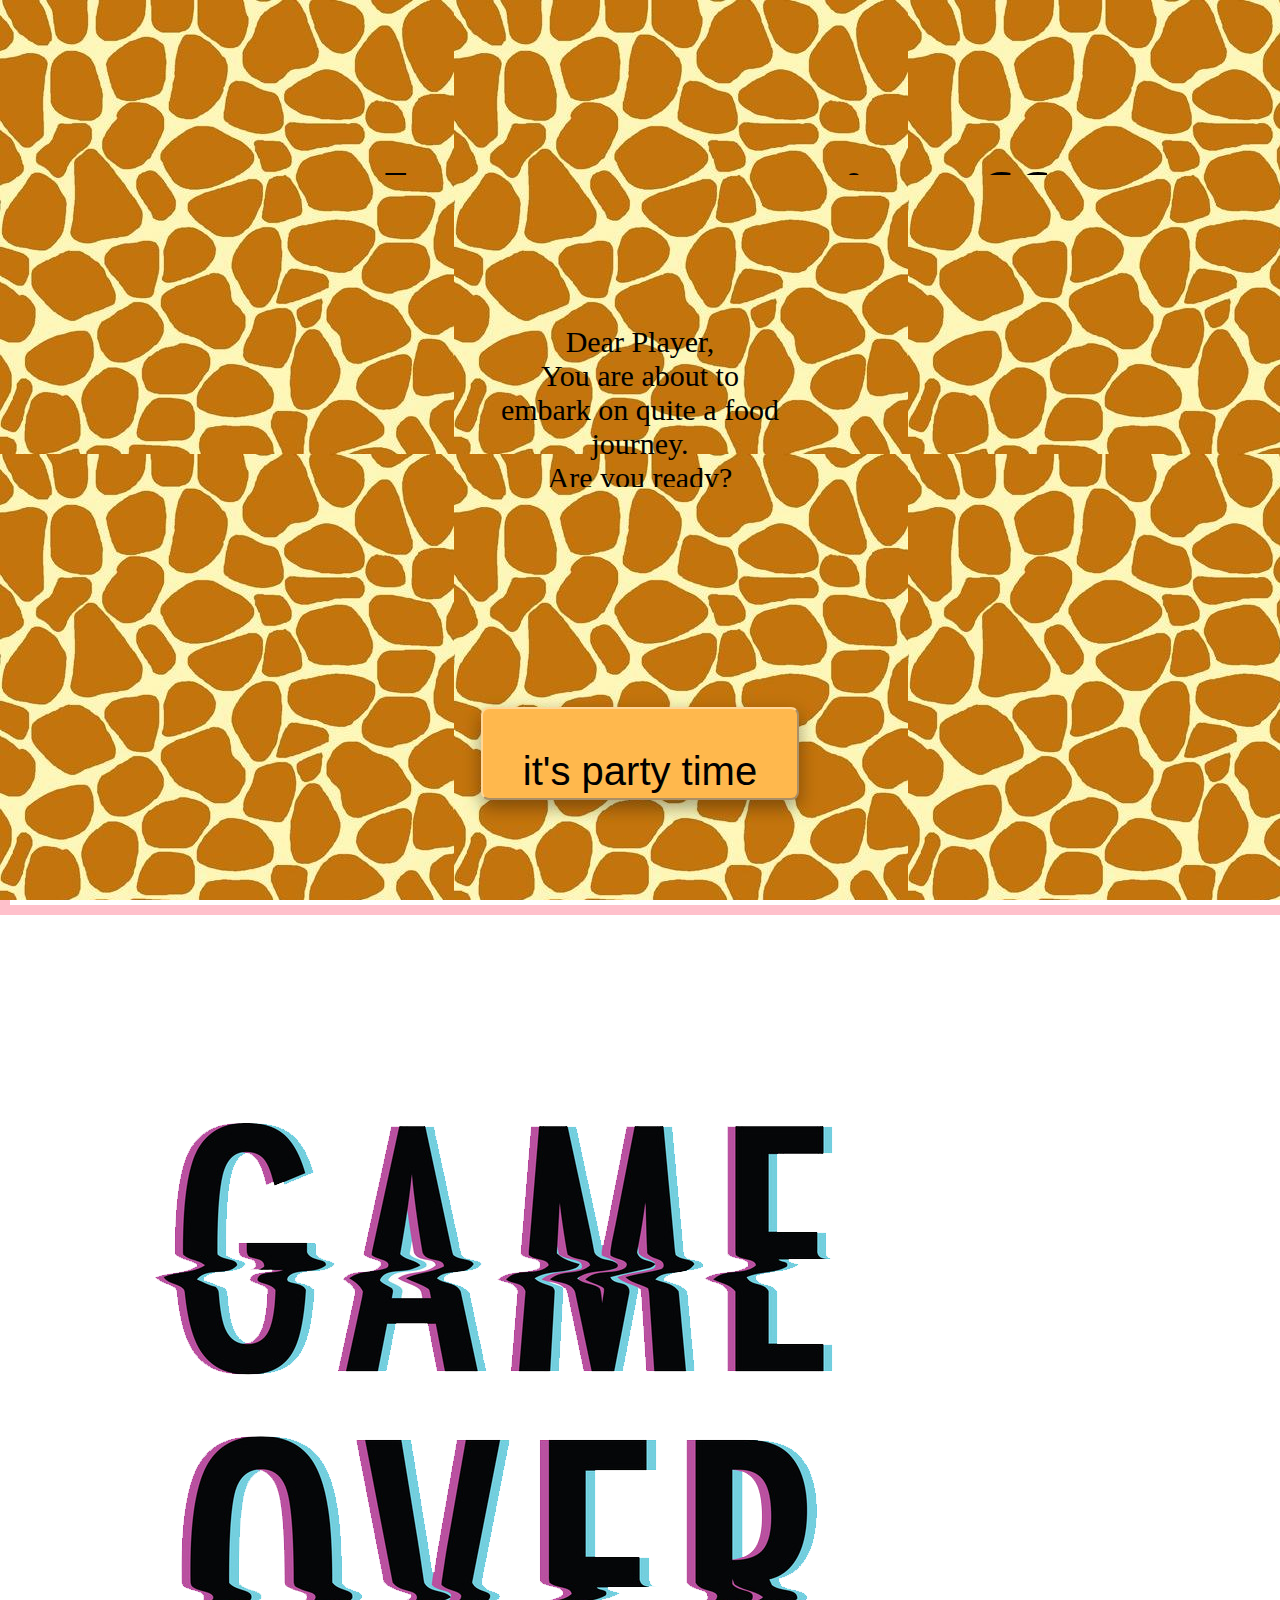
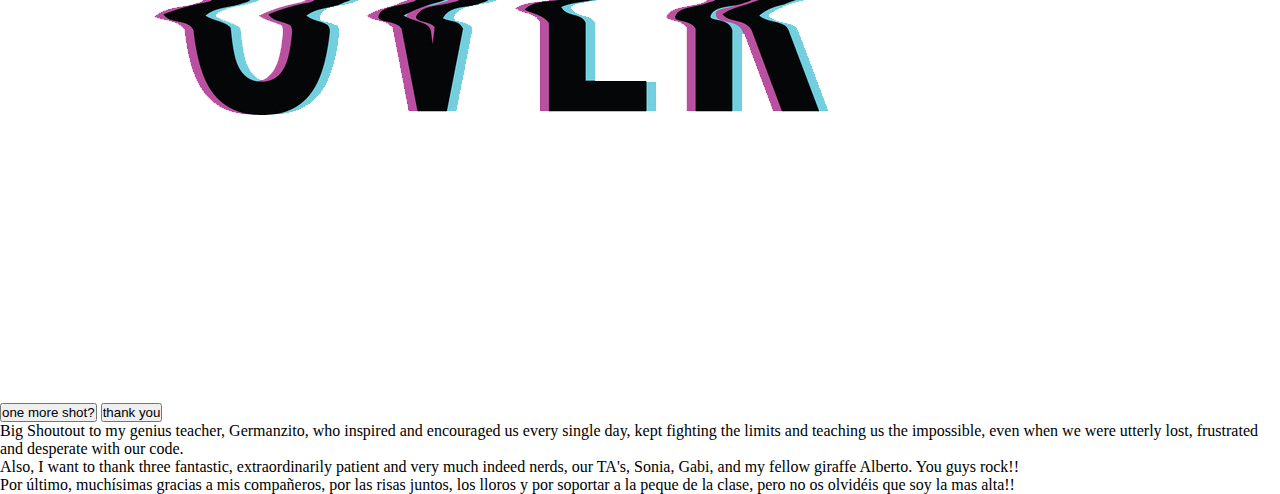
<file: index.html>
<!DOCTYPE html>
<html>
  <head>
    <title>Sofia's Game</title>
    <!-- IMPORTANTE EL ORDEN -->
    <!-- Si un objeto necesita otro, incluirlo antes -->
    
  
    <script type="text/javascript" src="JS/AnimatedBackground.js"></script>
    <script type="text/javascript" src="JS/background.js"></script>
    <script type="text/javascript" src="JS/food.js"></script>
    <script type="text/javascript" src="JS/player.js"></script>
    <script type="text/javascript" src="JS/score.js"></script>
    <script type="text/javascript" src="JS/game.js"></script>
    <script type="text/javascript" src="JS/index.js"></script>

    <link href="https://fonts.googleapis.com/css?family=Bungee|Concert+One|Sigmar+One" rel="stylesheet">
    <link href="https://fonts.googleapis.com/css?family=Hanalei+Fill|Shojumaru" rel="stylesheet">
    <link href="https://fonts.googleapis.com/css?family=Special+Elite" rel="stylesheet">
    <link href="https://fonts.googleapis.com/css?family=Bungee|Concert+One" rel="stylesheet">
    <link href="https://fonts.googleapis.com/css?family=Londrina+Solid" rel="stylesheet">
    <link href="https://fonts.googleapis.com/css?family=Averia+Sans+Libre" rel="stylesheet">
    <link rel="stylesheet" type="text/css" href="CSS/style.css" />
  </head>
  <body>
    <canvas id="canvas"></canvas>

    <div class="game">
      <h1>Mr. hungry Giraffe</h1>
      <p>
        Dear Player, <br>
        You are about to embark on quite a food journey. <br>
        Are you ready? <br>
        Let me just tell you something before you can start.  You are a hungry, and traveling all around the world, 4.8 meters giraffe. 
        However, you - The giraffe- has a particular feature, you are <span style="font-size:45px"><strong>vegan!!!</strong></span> <br>
        
        You can't imagine how difficult and at times quite puzzling it can be to find food in some of the most unusual and exotic places. <br>
        
        The important question is: <i>Will you be able to feed yourself???</i>  </p> 

      <button onclick="hola()">it's party time </button>
    </div>


    <div>

    <div class="gameOver">

      <div class="flexContainer"> 
        <div class="gameText"> 
      <img src="img/gameover.png" class="gameOverImg" alt="game over" height="canvas.height" width="canvas.width">
      </div>
      
      <button onclick="adios()">one more shot?</button>


      <button onclick="pepe()">thank you</button>
      <div class= "pepe desaparecer" id="sopa">

        <p>Big Shoutout to my genius teacher, Germanzito, who inspired and encouraged us every single day, kept fighting the limits and teaching us the impossible, even when we were utterly lost, frustrated and desperate with our code.<br>
          Also, I want to thank three fantastic, extraordinarily patient and very much indeed nerds, our TA's, Sonia, Gabi, and my fellow giraffe Alberto. You guys rock!! <br>
          Por último, muchísimas gracias a mis compañeros, por las risas juntos, los lloros y por soportar a la peque de la clase, pero no os olvidéis que soy la mas alta!!
        </p>

      </div>
    </div>
        

    
  </div>
</div>

  </body>
</html>
</file>
<file: CSS/style.css>
* {
  margin: 0;
  padding: 0;
  overflow: hidden;
}

canvas {
  border: 10px solid pink;
}

.game {
  top: 0;
  display: flex;
  justify-content: center;
  align-items: center;
  width: 100vw;
  height: 100vh;
  position: absolute;
  z-index: 1;
  flex-direction: column;
  background-image: url(../img/giraffeSkin.jpg);
 
}

.game h1 {
  font-size: 110px;
  text-align: center;
  margin: 150px;
}

.game p {
  font-size: 30px;
  margin-bottom: 120px;
  padding: 0 500px;
  text-align: center;
  

}

.game button {
  margin: 100px;
  font-size: 40px;
  background-color: #ffb84d;
  border-radius: 8px;
  border-style: outset;
  border-color: #ffd699;
  padding: 40px;
  box-shadow: 0 8px 16px 0 rgba(0, 0, 0, 0.2), 0 6px 20px 0 rgba(0, 0, 0, 0.19);
}

.game button:hover {
  box-shadow: 0 12px 16px 0 rgba(0, 0, 0, 0.24),
    0 17px 50px 0 rgba(0, 0, 0, 0.19);
}
</file>
